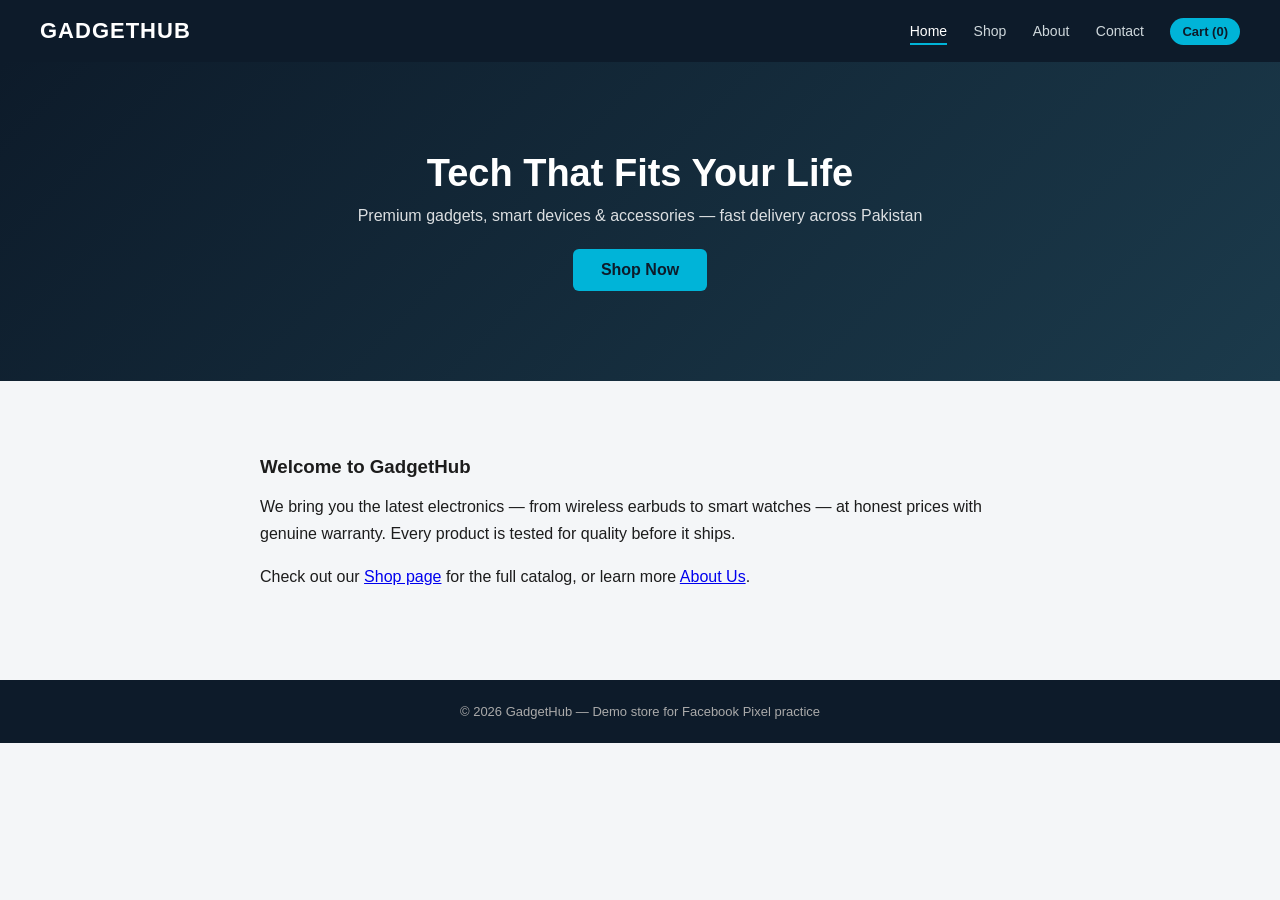
<file: index.html>
<!DOCTYPE html>
<html lang="en">
<head>
<meta charset="UTF-8">
<meta name="viewport" content="width=device-width, initial-scale=1.0">
<title>GadgetHub | Electronics & Gadgets Store</title>
<link rel="stylesheet" href="style.css">

<!-- Meta Pixel Code -->
<script>
!function(f,b,e,v,n,t,s)
{if(f.fbq)return;n=f.fbq=function(){n.callMethod?
n.callMethod.apply(n,arguments):n.queue.push(arguments)};
if(!f._fbq)f._fbq=n;n.push=n;n.loaded=!0;n.version='2.0';
n.queue=[];t=b.createElement(e);t.async=!0;
t.src=v;s=b.getElementsByTagName(e)[0];
s.parentNode.insertBefore(t,s)}(window, document,'script',
'https://connect.facebook.net/en_US/fbevents.js');
fbq('init', '1412458590721943');
fbq('track', 'PageView');
</script>
<noscript><img height="1" width="1" style="display:none"
src="https://www.facebook.com/tr?id=1412458590721943&ev=PageView&noscript=1"
/></noscript>
<!-- End Meta Pixel Code -->
</head>
<body>

<header>
  <h1><a href="index.html">GADGETHUB</a></h1>
  <nav>
    <a href="index.html" class="active">Home</a>
    <a href="products.html">Shop</a>
    <a href="about.html">About</a>
    <a href="contact.html">Contact</a>
    <a href="cart.html" class="cart-icon">Cart (<span id="cartCount">0</span>)</a>
  </nav>
</header>

<section class="hero">
  <h2>Tech That Fits Your Life</h2>
  <p>Premium gadgets, smart devices & accessories — fast delivery across Pakistan</p>
  <a href="products.html" class="btn-primary">Shop Now</a>
</section>

<section class="content">
  <h3>Welcome to GadgetHub</h3>
  <p>We bring you the latest electronics — from wireless earbuds to smart watches — at honest prices with genuine warranty. Every product is tested for quality before it ships.</p>
  <p style="margin-top:16px;">Check out our <a href="products.html">Shop page</a> for the full catalog, or learn more <a href="about.html">About Us</a>.</p>
</section>

<footer>
  &copy; 2026 GadgetHub — Demo store for Facebook Pixel practice
</footer>

<script src="cart.js"></script>
</body>
</html>
</file>
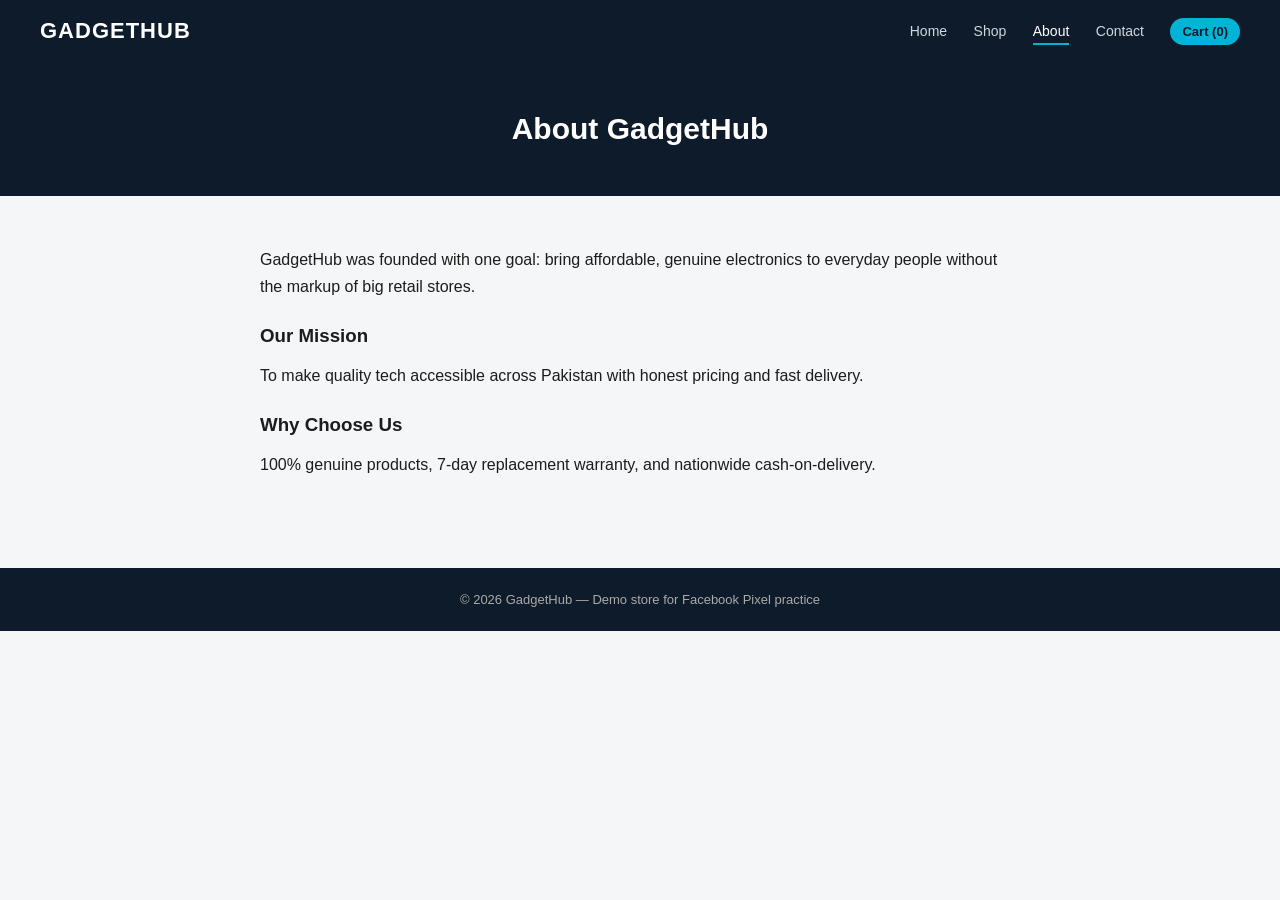
<file: about.html>
<!DOCTYPE html>
<html lang="en">
<head>
<meta charset="UTF-8">
<meta name="viewport" content="width=device-width, initial-scale=1.0">
<title>About | GadgetHub</title>
<link rel="stylesheet" href="style.css">

<!-- Meta Pixel Code -->
<script>
!function(f,b,e,v,n,t,s)
{if(f.fbq)return;n=f.fbq=function(){n.callMethod?
n.callMethod.apply(n,arguments):n.queue.push(arguments)};
if(!f._fbq)f._fbq=n;n.push=n;n.loaded=!0;n.version='2.0';
n.queue=[];t=b.createElement(e);t.async=!0;
t.src=v;s=b.getElementsByTagName(e)[0];
s.parentNode.insertBefore(t,s)}(window, document,'script',
'https://connect.facebook.net/en_US/fbevents.js');
fbq('init', '1412458590721943');
fbq('track', 'PageView');
</script>
<noscript><img height="1" width="1" style="display:none"
src="https://www.facebook.com/tr?id=1412458590721943&ev=PageView&noscript=1"
/></noscript>
<!-- End Meta Pixel Code -->
</head>
<body>

<header>
  <h1><a href="index.html">GADGETHUB</a></h1>
  <nav>
    <a href="index.html">Home</a>
    <a href="products.html">Shop</a>
    <a href="about.html" class="active">About</a>
    <a href="contact.html">Contact</a>
    <a href="cart.html" class="cart-icon">Cart (<span id="cartCount">0</span>)</a>
  </nav>
</header>

<section class="page-header">
  <h2>About GadgetHub</h2>
</section>

<section class="content">
  <p>GadgetHub was founded with one goal: bring affordable, genuine electronics to everyday people without the markup of big retail stores.</p>
  <h3>Our Mission</h3>
  <p>To make quality tech accessible across Pakistan with honest pricing and fast delivery.</p>
  <h3>Why Choose Us</h3>
  <p>100% genuine products, 7-day replacement warranty, and nationwide cash-on-delivery.</p>
</section>

<footer>
  &copy; 2026 GadgetHub — Demo store for Facebook Pixel practice
</footer>

<script src="cart.js"></script>
</body>
</html>
</file>
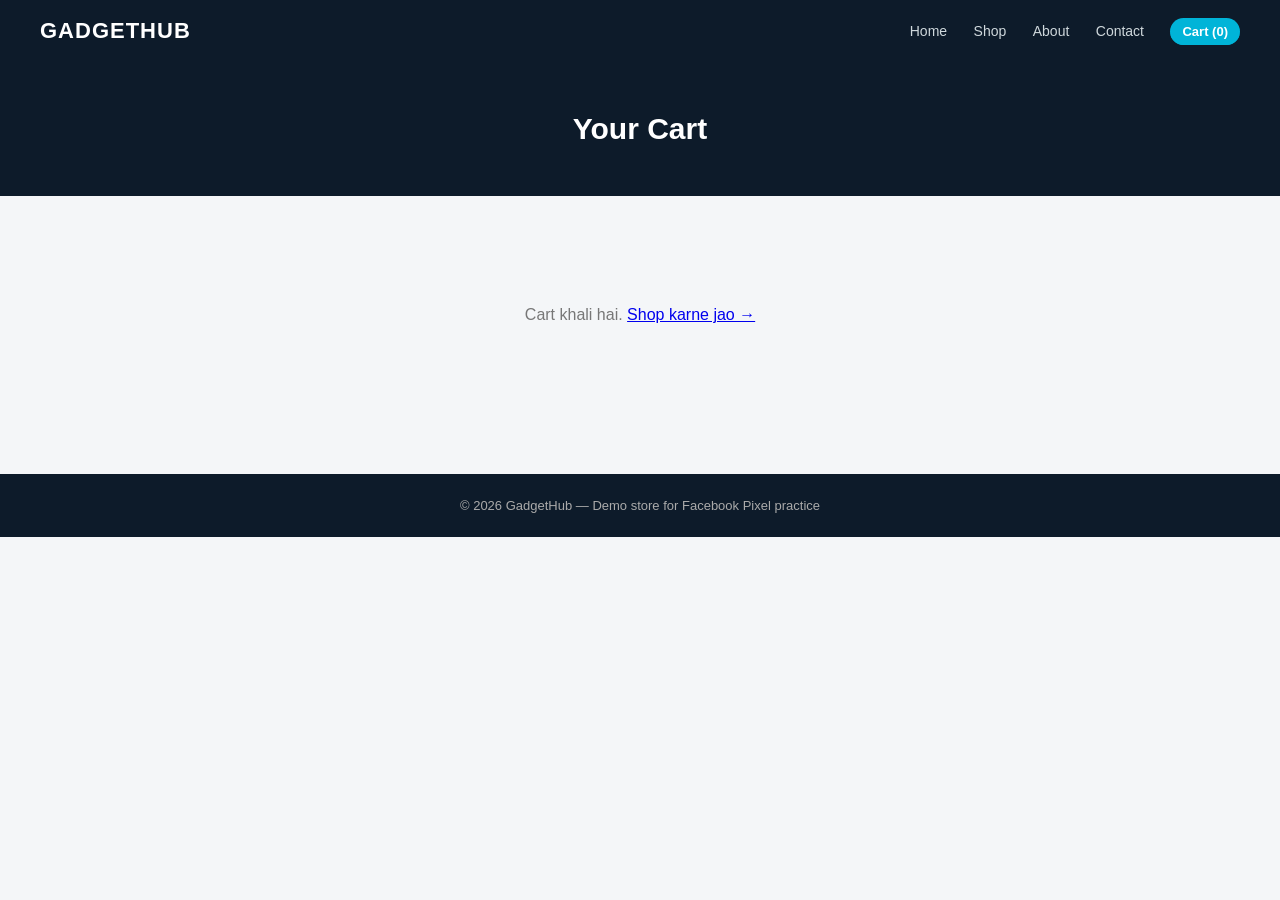
<file: cart.html>
<!DOCTYPE html>
<html lang="en">
<head>
<meta charset="UTF-8">
<meta name="viewport" content="width=device-width, initial-scale=1.0">
<title>Your Cart | GadgetHub</title>
<link rel="stylesheet" href="style.css">

<!-- Meta Pixel Code -->
<script>
!function(f,b,e,v,n,t,s)
{if(f.fbq)return;n=f.fbq=function(){n.callMethod?
n.callMethod.apply(n,arguments):n.queue.push(arguments)};
if(!f._fbq)f._fbq=n;n.push=n;n.loaded=!0;n.version='2.0';
n.queue=[];t=b.createElement(e);t.async=!0;
t.src=v;s=b.getElementsByTagName(e)[0];
s.parentNode.insertBefore(t,s)}(window, document,'script',
'https://connect.facebook.net/en_US/fbevents.js');
fbq('init', '1412458590721943');
fbq('track', 'PageView');
</script>
<noscript><img height="1" width="1" style="display:none"
src="https://www.facebook.com/tr?id=1412458590721943&ev=PageView&noscript=1"
/></noscript>
<!-- End Meta Pixel Code -->
</head>
<body>

<header>
  <h1><a href="index.html">GADGETHUB</a></h1>
  <nav>
    <a href="index.html">Home</a>
    <a href="products.html">Shop</a>
    <a href="about.html">About</a>
    <a href="contact.html">Contact</a>
    <a href="cart.html" class="active cart-icon">Cart (<span id="cartCount">0</span>)</a>
  </nav>
</header>

<section class="page-header">
  <h2>Your Cart</h2>
</section>

<div class="cart-page">
  <div id="cartItems"></div>

  <div id="cartSummary" class="cart-summary" style="display:none;">
    <p>Total: Rs. <span id="cartTotal">0</span></p>
    <!-- 🔽 Purchase event yahan fire hota hai (cart.js mein) -->
    <button onclick="completePurchase()">Complete Purchase</button>
  </div>
</div>

<footer>
  &copy; 2026 GadgetHub — Demo store for Facebook Pixel practice
</footer>

<script src="cart.js"></script>
</body>
</html>
</file>
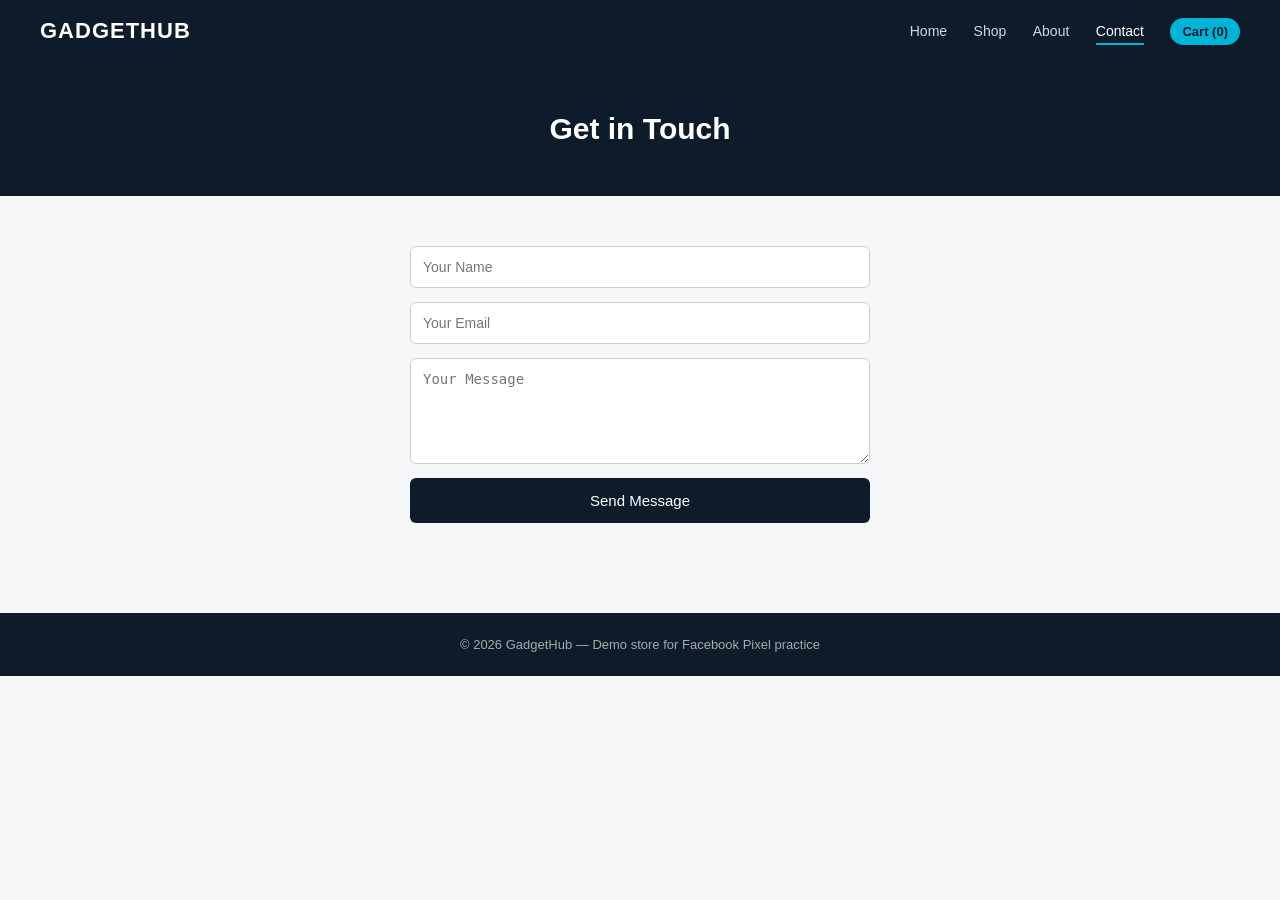
<file: contact.html>
<!DOCTYPE html>
<html lang="en">
<head>
<meta charset="UTF-8">
<meta name="viewport" content="width=device-width, initial-scale=1.0">
<title>Contact | GadgetHub</title>
<link rel="stylesheet" href="style.css">

<!-- Meta Pixel Code -->
<script>
!function(f,b,e,v,n,t,s)
{if(f.fbq)return;n=f.fbq=function(){n.callMethod?
n.callMethod.apply(n,arguments):n.queue.push(arguments)};
if(!f._fbq)f._fbq=n;n.push=n;n.loaded=!0;n.version='2.0';
n.queue=[];t=b.createElement(e);t.async=!0;
t.src=v;s=b.getElementsByTagName(e)[0];
s.parentNode.insertBefore(t,s)}(window, document,'script',
'https://connect.facebook.net/en_US/fbevents.js');
fbq('init', '1412458590721943');
fbq('track', 'PageView');
</script>
<noscript><img height="1" width="1" style="display:none"
src="https://www.facebook.com/tr?id=1412458590721943&ev=PageView&noscript=1"
/></noscript>
<!-- End Meta Pixel Code -->
</head>
<body>

<header>
  <h1><a href="index.html">GADGETHUB</a></h1>
  <nav>
    <a href="index.html">Home</a>
    <a href="products.html">Shop</a>
    <a href="about.html">About</a>
    <a href="contact.html" class="active">Contact</a>
    <a href="cart.html" class="cart-icon">Cart (<span id="cartCount">0</span>)</a>
  </nav>
</header>

<section class="page-header">
  <h2>Get in Touch</h2>
</section>

<form onsubmit="submitForm(event)">
  <input type="text" placeholder="Your Name" required>
  <input type="email" placeholder="Your Email" required>
  <textarea placeholder="Your Message" rows="5" required></textarea>
  <!-- 🔽 Lead event yahan -->
  <button type="submit">Send Message</button>
</form>

<footer>
  &copy; 2026 GadgetHub — Demo store for Facebook Pixel practice
</footer>

<script src="cart.js"></script>
<script>
  function submitForm(e) {
    e.preventDefault();

    // ============================================
    // 🔽 YAHAN Lead EVENT CODE AANI CHAHIYE 🔽
    // fbq('track', 'Lead');
    // ============================================

    alert("Message sent! We'll get back to you soon.");
    e.target.reset();
  }
</script>
</body>
</html>
</file>
<file: style.css>
* { margin:0; padding:0; box-sizing:border-box; }
body { font-family: 'Segoe UI', Arial, sans-serif; background:#f4f6f8; color:#1c1c1c; }
header { background:#0d1b2a; color:#fff; padding:18px 40px; display:flex; justify-content:space-between; align-items:center; position:sticky; top:0; z-index:10; }
header h1 { font-size:22px; letter-spacing:1px; }
header h1 a { color:#fff; text-decoration:none; }
nav a { color:#cfd8dc; margin-left:22px; text-decoration:none; font-size:14px; }
nav a:hover, nav a.active { color:#fff; border-bottom:2px solid #00b4d8; padding-bottom:4px; }
.cart-icon { background:#00b4d8; padding:6px 12px; border-radius:20px; font-size:13px; color:#0d1b2a; font-weight:bold; }

.hero { background:linear-gradient(135deg,#0d1b2a,#1b3a4b); color:#fff; text-align:center; padding:90px 20px; }
.hero h2 { font-size:38px; margin-bottom:12px; }
.hero p { font-size:16px; opacity:0.85; margin-bottom:24px; }
.hero .btn-primary { background:#00b4d8; color:#0d1b2a; padding:12px 28px; border-radius:6px; text-decoration:none; font-weight:bold; display:inline-block; }

.page-header { background:#0d1b2a; color:#fff; padding:50px 20px; text-align:center; }
.page-header h2 { font-size:30px; }

.products { display:flex; flex-wrap:wrap; gap:24px; justify-content:center; padding:50px 20px; }
.card { background:#fff; width:260px; border-radius:10px; box-shadow:0 4px 12px rgba(0,0,0,0.08); overflow:hidden; transition:0.2s; }
.card:hover { transform:translateY(-5px); }
.card img { width:100%; height:200px; object-fit:cover; background:#e9eef1; }
.card-body { padding:16px; text-align:center; }
.card-body h3 { font-size:16px; margin-bottom:6px; }
.price { color:#00838f; font-weight:bold; margin-bottom:10px; }
.btn { background:#0d1b2a; color:#fff; border:none; padding:10px 18px; border-radius:6px; cursor:pointer; font-size:14px; width:100%; }
.btn:hover { background:#1b3a4b; }

.cart-page { max-width:700px; margin:0 auto; padding:50px 20px; }
.cart-item { display:flex; justify-content:space-between; align-items:center; background:#fff; padding:16px; border-radius:8px; margin-bottom:12px; box-shadow:0 2px 6px rgba(0,0,0,0.06); }
.cart-item img { width:60px; height:60px; object-fit:cover; border-radius:6px; margin-right:14px; }
.cart-item-info { display:flex; align-items:center; flex:1; }
.cart-item button.remove { background:#c0392b; color:#fff; border:none; padding:6px 12px; border-radius:5px; cursor:pointer; font-size:12px; }
.cart-summary { background:#fff; padding:24px; border-radius:8px; margin-top:20px; text-align:center; }
.cart-summary button { background:#00b4d8; color:#0d1b2a; border:none; padding:14px 30px; font-size:16px; font-weight:bold; border-radius:6px; cursor:pointer; margin-top:12px; }
.empty-cart { text-align:center; padding:60px 20px; color:#777; }

.content { max-width:800px; margin:0 auto; padding:50px 20px; line-height:1.7; }
.content h3 { margin:20px 0 10px; }

form { max-width:500px; margin:0 auto; padding:50px 20px; display:flex; flex-direction:column; gap:14px; }
form input, form textarea { padding:12px; border:1px solid #ccc; border-radius:6px; font-size:14px; }
form button { background:#0d1b2a; color:#fff; border:none; padding:14px; border-radius:6px; cursor:pointer; font-size:15px; }
form button:hover { background:#1b3a4b; }

footer { text-align:center; padding:24px; background:#0d1b2a; color:#aaa; font-size:13px; margin-top:40px; }
</file>
